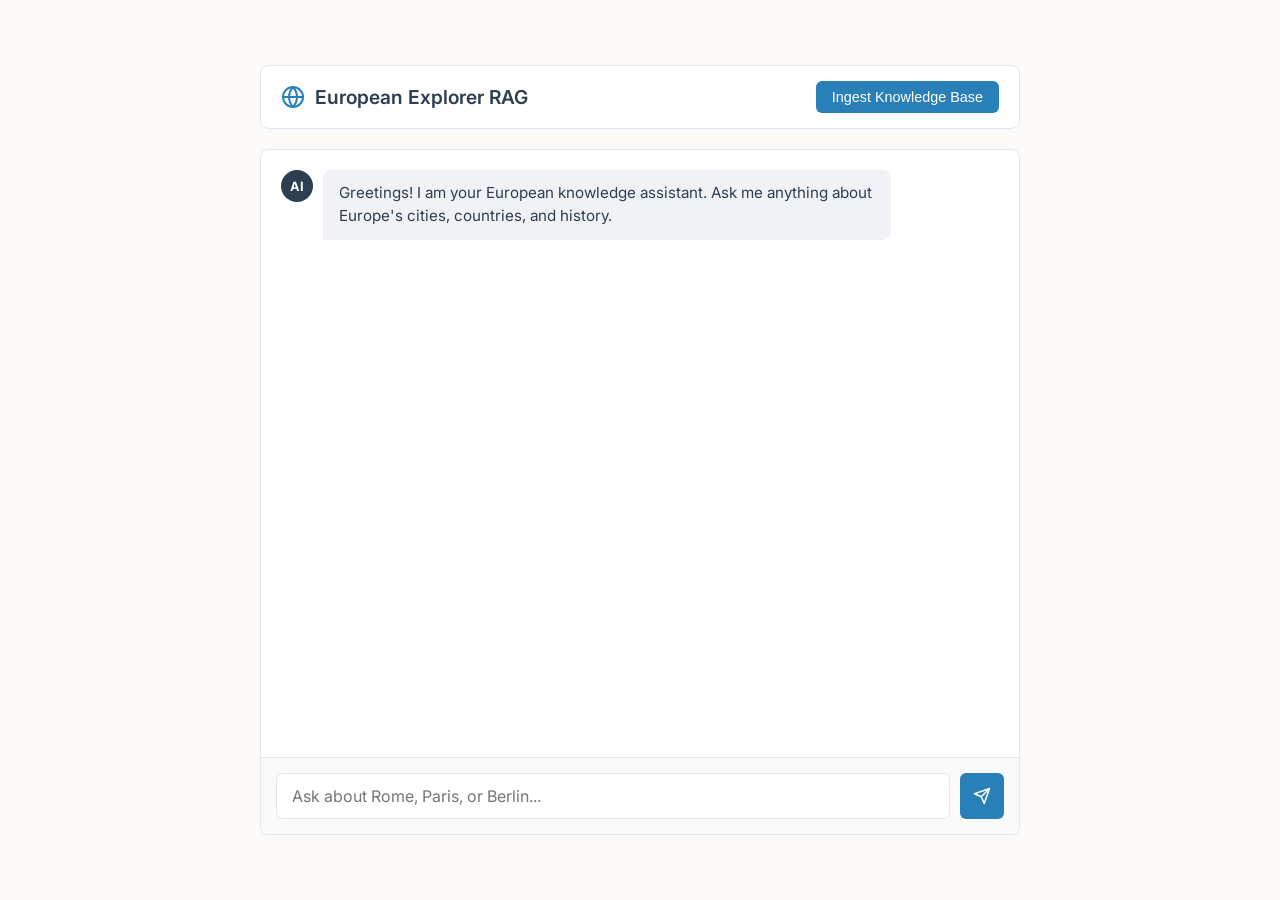
<file: static/index.html>
<!DOCTYPE html>
<html lang="en">

<head>
    <meta charset="UTF-8">
    <meta name="viewport" content="width=device-width, initial-scale=1.0">
    <title>European Explorer RAG</title>
    <meta name="description" content="A simple RAG frontend for European countries and cities">
    <link href="https://fonts.googleapis.com/css2?family=Inter:wght@400;600&display=swap" rel="stylesheet">
    <link rel="stylesheet" href="/static/style.css">
</head>

<body>
    <div class="app-container">
        <header class="header">
            <div class="logo">
                <svg width="24" height="24" viewBox="0 0 24 24" fill="none" stroke="currentColor" stroke-width="2"
                    stroke-linecap="round" stroke-linejoin="round">
                    <circle cx="12" cy="12" r="10"></circle>
                    <line x1="2" y1="12" x2="22" y2="12"></line>
                    <path
                        d="M12 2a15.3 15.3 0 0 1 4 10 15.3 15.3 0 0 1-4 10 15.3 15.3 0 0 1-4-10 15.3 15.3 0 0 1 4-10z">
                    </path>
                </svg>
                <h1>European Explorer RAG</h1>
            </div>
            <button id="ingest-btn" class="btn">Ingest Knowledge Base</button>
        </header>

        <main class="chat-container">
            <div class="chat-history" id="chat-history">
                <div class="message ai-message">
                    <div class="avatar ai-avatar">AI</div>
                    <div class="message-content">
                        Greetings! I am your European knowledge assistant. Ask me anything about Europe's cities,
                        countries, and history.
                    </div>
                </div>
            </div>

            <div class="input-area">
                <form id="chat-form">
                    <input type="text" id="user-input" placeholder="Ask about Rome, Paris, or Berlin..."
                        autocomplete="off" required>
                    <button type="submit" class="send-btn" aria-label="Send">
                        <svg width="18" height="18" viewBox="0 0 24 24" fill="none" stroke="currentColor"
                            stroke-width="2" stroke-linecap="round" stroke-linejoin="round">
                            <line x1="22" y1="2" x2="11" y2="13"></line>
                            <polygon points="22 2 15 22 11 13 2 9 22 2"></polygon>
                        </svg>
                    </button>
                </form>
            </div>
        </main>
    </div>

    <div id="toast" class="toast"></div>

    <script src="/static/script.js"></script>
</body>

</html>
</file>
<file: static/style.css>
:root {
    --bg-main: #fcfbf9;
    --bg-panel: #ffffff;
    --text-main: #2c3e50;
    --text-muted: #7f8c8d;
    --accent: #2980b9;
    --accent-hover: #3498db;
    --border: #e2e8f0;
    --user-bubble: #e8f4f8;
    --ai-bubble: #f1f2f6;
}

* {
    margin: 0;
    padding: 0;
    box-sizing: border-box;
}

body {
    font-family: 'Inter', -apple-system, sans-serif;
    background-color: var(--bg-main);
    color: var(--text-main);
    height: 100vh;
    display: flex;
    justify-content: center;
    align-items: center;
}

.app-container {
    width: 100%;
    max-width: 800px;
    height: 90vh;
    display: flex;
    flex-direction: column;
    gap: 20px;
    padding: 20px;
}

.header {
    display: flex;
    justify-content: space-between;
    align-items: center;
    padding: 15px 20px;
    background: var(--bg-panel);
    border: 1px solid var(--border);
    border-radius: 8px;
    box-shadow: 0 2px 10px rgba(0, 0, 0, 0.02);
}

.logo {
    display: flex;
    align-items: center;
    gap: 10px;
    color: var(--accent);
}

.logo h1 {
    font-size: 1.2rem;
    font-weight: 600;
    color: var(--text-main);
}

.btn {
    background: var(--accent);
    color: white;
    border: none;
    padding: 8px 16px;
    border-radius: 6px;
    cursor: pointer;
    font-size: 0.9rem;
    transition: background 0.2s;
}

.btn:hover {
    background: var(--accent-hover);
}

.btn:disabled {
    opacity: 0.6;
    cursor: not-allowed;
}

.chat-container {
    flex-grow: 1;
    display: flex;
    flex-direction: column;
    background: var(--bg-panel);
    border: 1px solid var(--border);
    border-radius: 8px;
    box-shadow: 0 2px 10px rgba(0, 0, 0, 0.02);
    overflow: hidden;
}

.chat-history {
    flex-grow: 1;
    padding: 20px;
    overflow-y: auto;
    display: flex;
    flex-direction: column;
    gap: 15px;
}

.message {
    display: flex;
    gap: 10px;
    max-width: 85%;
}

.user-message {
    align-self: flex-end;
    flex-direction: row-reverse;
}

.ai-message {
    align-self: flex-start;
}

.avatar {
    width: 32px;
    height: 32px;
    border-radius: 50%;
    display: flex;
    justify-content: center;
    align-items: center;
    font-weight: bold;
    font-size: 0.8rem;
    flex-shrink: 0;
    color: white;
}

.ai-avatar {
    background: var(--text-main);
}

.user-avatar {
    background: var(--accent);
}

.message-content {
    padding: 12px 16px;
    border-radius: 8px;
    line-height: 1.5;
    font-size: 0.95rem;
}

.user-message .message-content {
    background: var(--user-bubble);
    border-bottom-right-radius: 0;
}

.ai-message .message-content {
    background: var(--ai-bubble);
    border-bottom-left-radius: 0;
}

.input-area {
    padding: 15px;
    border-top: 1px solid var(--border);
    background: #fafafa;
}

#chat-form {
    display: flex;
    gap: 10px;
}

#user-input {
    flex-grow: 1;
    border: 1px solid var(--border);
    border-radius: 6px;
    padding: 12px 15px;
    font-family: inherit;
    font-size: 1rem;
    outline: none;
}

#user-input:focus {
    border-color: var(--accent);
}

.send-btn {
    background: var(--accent);
    border: none;
    width: 44px;
    border-radius: 6px;
    color: white;
    cursor: pointer;
    display: flex;
    justify-content: center;
    align-items: center;
}

.send-btn:hover {
    background: var(--accent-hover);
}

/* Typing Indicator */
.typing-indicator {
    display: flex;
    gap: 4px;
    padding: 5px 0;
}

.typing-dot {
    width: 6px;
    height: 6px;
    background-color: var(--text-muted);
    border-radius: 50%;
    animation: typing 1.4s infinite ease-in-out;
}

.typing-dot:nth-child(1) {
    animation-delay: 0s;
}

.typing-dot:nth-child(2) {
    animation-delay: 0.2s;
}

.typing-dot:nth-child(3) {
    animation-delay: 0.4s;
}

@keyframes typing {

    0%,
    100% {
        transform: translateY(0);
    }

    50% {
        transform: translateY(-4px);
    }
}

/* Toast */
.toast {
    position: fixed;
    bottom: 20px;
    left: 50%;
    transform: translateX(-50%);
    background: var(--text-main);
    color: white;
    padding: 10px 20px;
    border-radius: 8px;
    font-size: 0.9rem;
    display: none;
    box-shadow: 0 4px 12px rgba(0, 0, 0, 0.1);
}

.toast.show {
    display: block;
}
</file>
